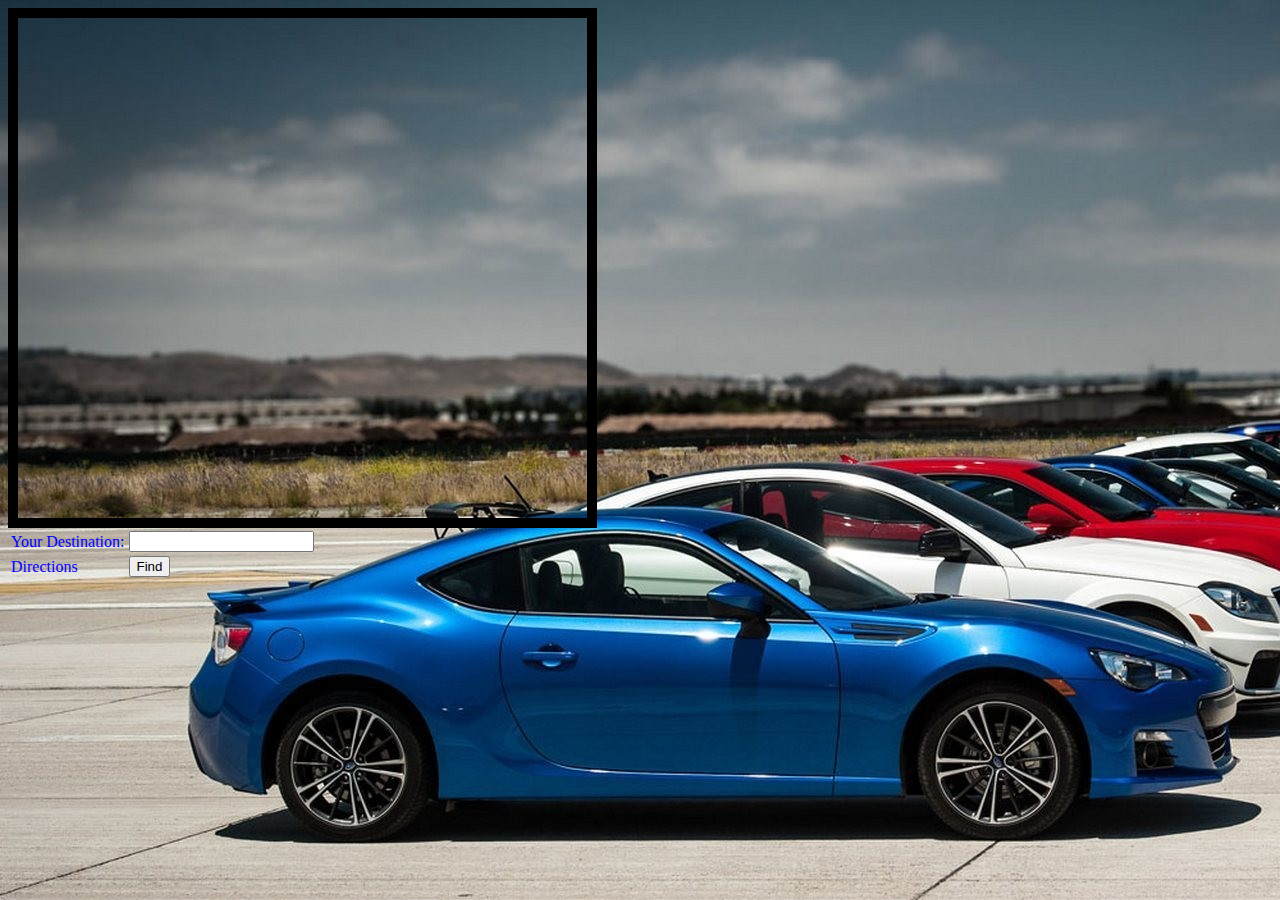
<file: carcost.html>
﻿<!DOCTYPE html>
<html xmlns="http://www.w3.org/1999/xhtml">
<head>
    <script src="http://maps.google.com/maps/api/js?sensor=false&libraries=geometry"></script>
    <script type="text/javascript" src="scripts/gps2.js"></script>
    <title></title>
</head>
<body onload="checkWorkerSupport();">
    <link rel="stylesheet" type="text/css" href="maincssfile.css"/>
    <link rel="stylesheet" type="text/css" href="gps.css"/>
    
    <div id="warpper">
        <div id="mapContainer"></div>
          <div id="routes">
             <span id="panel"></span>
         </div>
    </div>

    <table id="clear">

        <tr>
            <td><label for="where">Your Destination:</label></td>
            <td><input type="text" id="where" name="where" /></td>
        </tr>

        <tr>
            <td><label for="directions">Directions</label></td>
            <td><input type="button" id="find" value="Find" onclick="find();" /></td>
        </tr>

    </table>
    
    <span id="distance_road"></span><br />
    <span id="distance_cost"></span>
    <br />
    <input type="button" style="visibility:hidden" id="approve" value="Approve" onclick="approve()" />
    <input type= "button" style="visibility:hidden" id="notapprove" value="Rent diffrent car" onclick="notapprove()"/>


</body>
</html>
</file>
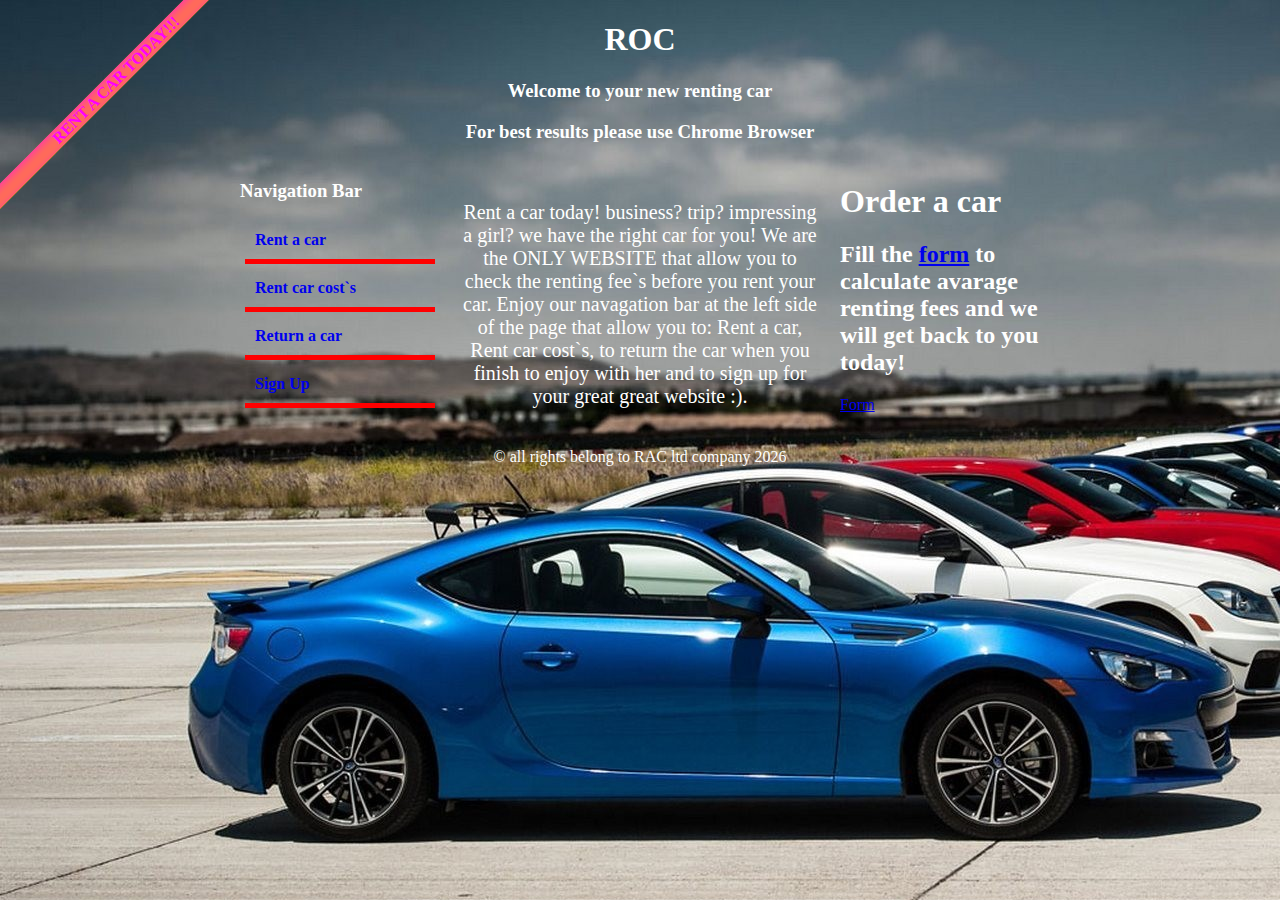
<file: mainpage.html>
﻿<!DOCTYPE html>
<html xmlns="http://www.w3.org/1999/xhtml">
<head>
    <title></title>
</head>
<body>
    <link rel="stylesheet" type="text/css" href="maincssfile.css"/>
    <link rel="stylesheet" type="text/css" href="mainpagecss.css"/>
 
    <div id="warpper">

        <hgroup>
           <h1>ROC</h1>
           <h3>Welcome to your new renting car</h3>
            <h3>For best results please use Chrome Browser</h3>
           <h4 id="righttitle">RENT A CAR TODAY!!!</h4>
        </hgroup>
          <nav class="navs">
              <h3>Navigation Bar</h3>
              <a href="usernamevalidation.html">Rent a car</a>
              <a href="carcost.html">Rent car cost`s</a>
              <a href="returncar.html">Return a car</a>
              <a href="signup.html">Sign Up</a>      
          </nav>

            <section>
                <article>
                    <p>Rent a car today! business? trip? impressing a girl? we have the right car for you!
                        We are the ONLY WEBSITE that allow you to check the renting fee`s before you rent your car.
                        Enjoy our navagation bar at the left side of the page that allow you to: Rent a car, Rent
                        car cost`s, to return the car when you finish to enjoy with her and to sign up for your 
                        great great website :).
                    </p>
                </article>
            </section>

        <aside>
            <h1>Order a car</h1>
            <h2>Fill the <a href="signup.html">form</a> to calculate avarage renting fees and we will get back to you today!</h2>
            <a href="signup.html">Form</a>
        </aside>

    <footer id="footer">
            &copy; all rights belong to RAC ltd company <span id="tdate"></span>
    </footer>
        
    </div>
    <script type="text/ecmascript" src="scripts/mainpagejs.js"></script>
</body>
</html>
</file>
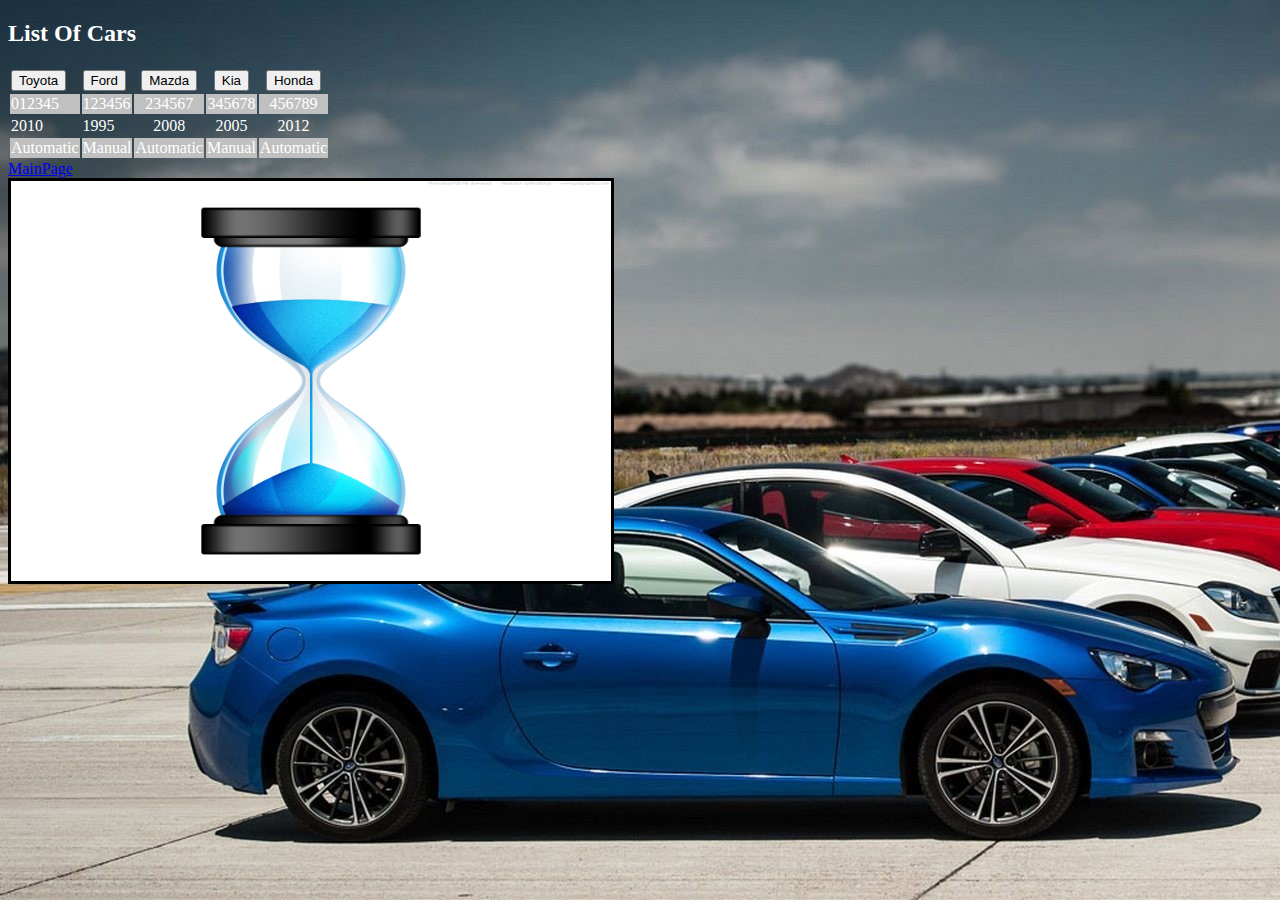
<file: rentacar.html>
﻿<!DOCTYPE html>
<html xmlns="http://www.w3.org/1999/xhtml">
<head>
    <title></title>
    <script src="scripts/rentacarcanvas.js" type="text/javascript"></script>
</head>
<body>
    <link rel="stylesheet" type="text/css" href="maincssfile.css"/>
    <link rel="stylesheet" type="text/css" href="rentacar.css"/>
   
    <div id="warpper">
    <h2>List Of Cars</h2>
    
    <div>

        <table id="table">
            <tr>
                <td><input type="button" id="Button1" value="Toyota" onclick="toyota();"/></td>
                <td><input type="button" id="Button2" value="Ford" onclick="ford();"/></td>
                <td><input type="button" id="Button3" value="Mazda" onclick="mazda();"/></td>
                <td><input type="button" id="Button4" value="Kia" onclick="kia();"/></td>
                <td><input type="button" id="Button5" value="Honda" onclick="honda();"/></td>
            </tr>

           <tr>
               <td><span id="numbert"></span></td>
               <td><span id="numberf"></span></td>
               <td><span id="numberm"></span></td>
               <td><span id="numberk"></span></td>
               <td><span id="numberh"></span></td>
           </tr>

           <tr>
               <td><span id="modelt"></span></td>
               <td><span id="modelf"></span></td>
               <td><span id="modelm"></span></td>
               <td><span id="modelk"></span></td>
               <td><span id="modelh"></span></td>
           </tr>

           <tr>
               <td><span id="geart"></span></td>
               <td><span id="gearf"></span></td>
               <td><span id="gearm"></span></td>
               <td><span id="geark"></span></td>
               <td><span id="gearh"></span></td>
           </tr>
        </table>
        <a href="mainpage.html">MainPage</a>
    </div>

    <div>
         <canvas id="myCanvas" height="400" width="600" style="border:3px solid black">Please update your browser to able to see the car picture presentation</canvas>
   </div>



</div>
    <script src="scripts/rentacar.js" type="text/javascript"></script>  
</body>
</html>
</file>
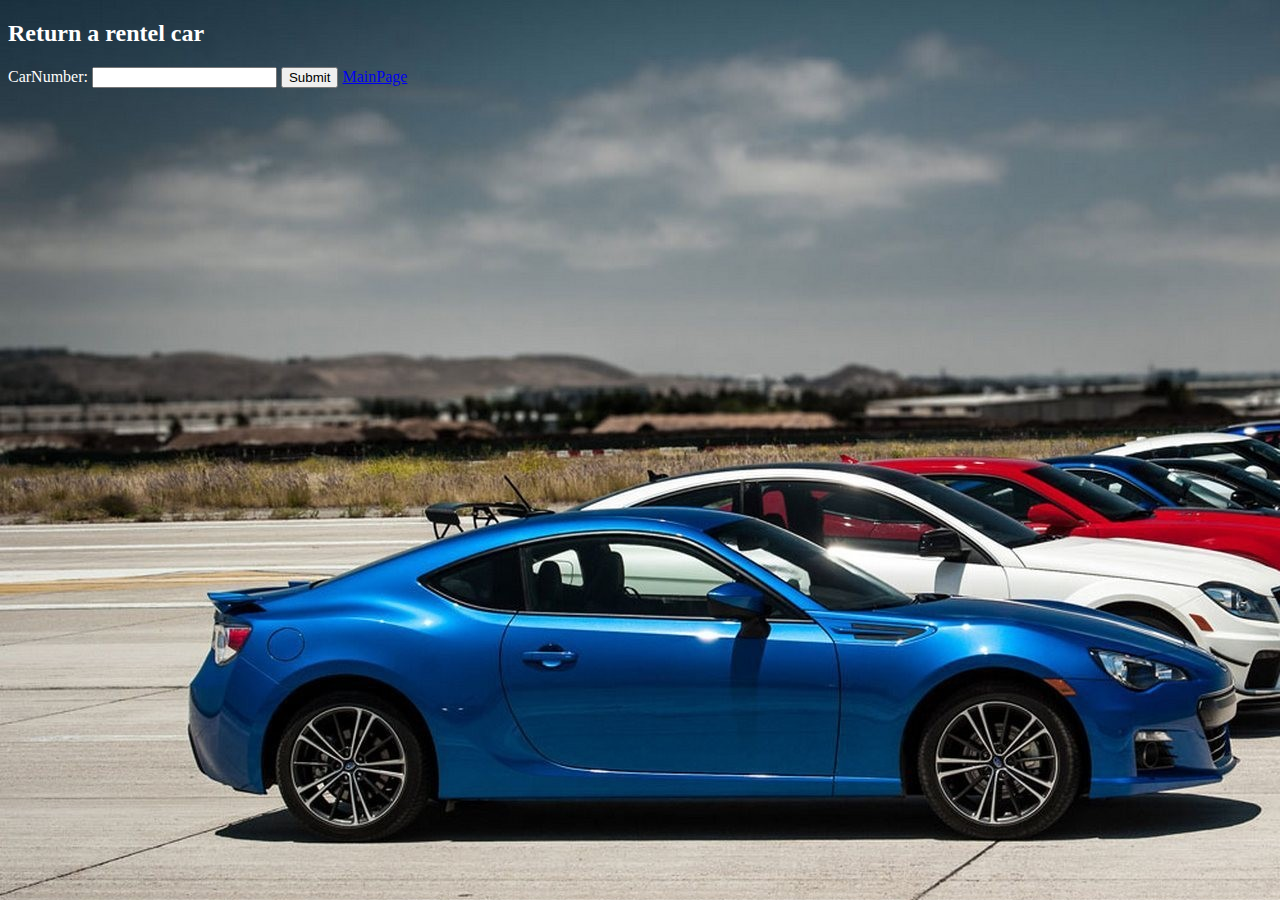
<file: returncar.html>
﻿<!DOCTYPE html>
<html xmlns="http://www.w3.org/1999/xhtml">
<head>
    <title></title>
    <script src="scripts/returncar.js" type="text/javascript"></script>
</head>
<body>
    <link rel="stylesheet" type="text/css" href="maincssfile.css"/>
    <h2>Return a rentel car</h2>
    <label for="carnumber">CarNumber:</label>
    <input type="number" name="carnumber" id="carnumber"/>
    <input type="button" id="returncar" value="Submit" onclick="returncar();"/>
    <a href="mainpage.html">MainPage</a><br />
    <span id="wrongnumber"></span>

</body>
</html>
</file>
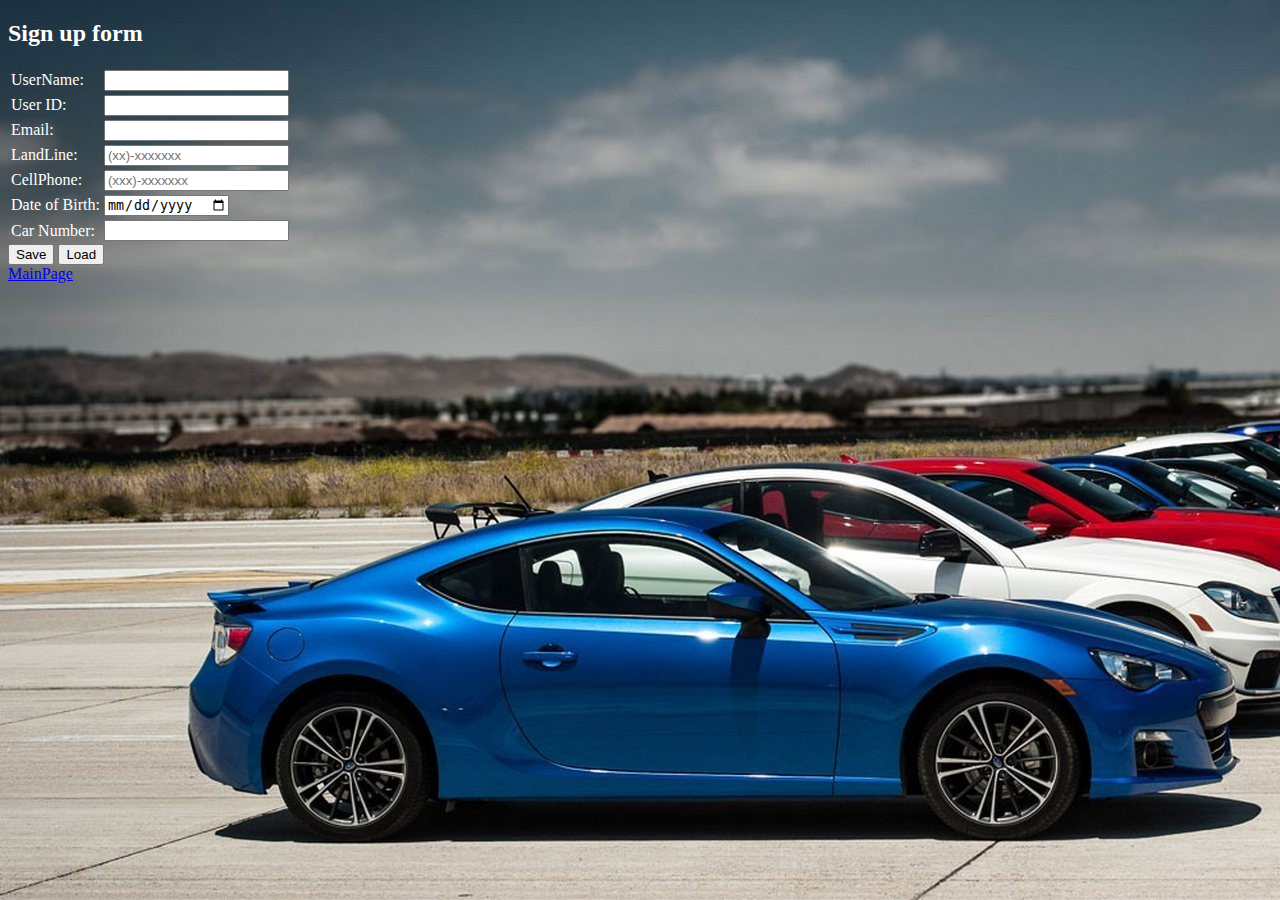
<file: signup.html>
﻿<!DOCTYPE html>
<html xmlns="http://www.w3.org/1999/xhtml">
<head>
    <title></title>
    <script src="http://code.jquery.com/jquery-1.9.1.min.js"></script>
</head>
<body>
    <link rel="stylesheet" type="text/css" href="maincssfile.css"/>
    <h2>Sign up form</h2>
    <form id="signup">
        <table>

            <tr>
                <td><label for="user">UserName:</label></td>
                <td><input type="text" id="username" name="user" required="required"/></td>
            </tr>

            <tr>
                <td><label for="userid">User ID:</label></td>
                <td><input type="number" id="userid" name="userid" required="required"/></td>
            </tr>

            <tr>
                <td><label for="useremail">Email:</label></td>
                <td><input type="email" id="useremail" name="useremail" required="required"/></td>
            </tr>

            <tr>
                <td><label for="userphone">LandLine:</label></td>
                <td><input type="tel" id="landline" name="userphone" placeholder="(xx)-xxxxxxx" pattern="[0-9]{2}[0-9]{7}" required="required"/></td>
            </tr>

            <tr>
                <td><label for="usercell">CellPhone:</label></td>
                <td><input type="tel" id="cellphone" name="usercell" placeholder="(xxx)-xxxxxxx" pattern="[0-9]{3}[0-9]{7}" required="required"/></td>
            </tr>

            <tr>
                <td><label for="userbirth">Date of Birth:</label></td>
                <td><input type="date" id="birth" name="userbirth" required="required" /></td>
            </tr>

            <tr>
                <td><label for="carnumber">Car Number:</label></td>
                <td><input type="number" id="carid" name="carnumber" required="required"/></td>
            </tr>

        </table>
        
        <label><input type="submit" value="Save" onclick="save();" onsubmit="mainpage.html"/></label>
        <label><input type="button" value="Load" onclick="loadUserDetalis();"/></label>
    </form>
    <a href="mainpage.html">MainPage</a>
    <span id="smassage"></span>
    <script type="text/javascript" src="scripts/signupjs.js"></script>

</body>
</html>
</file>
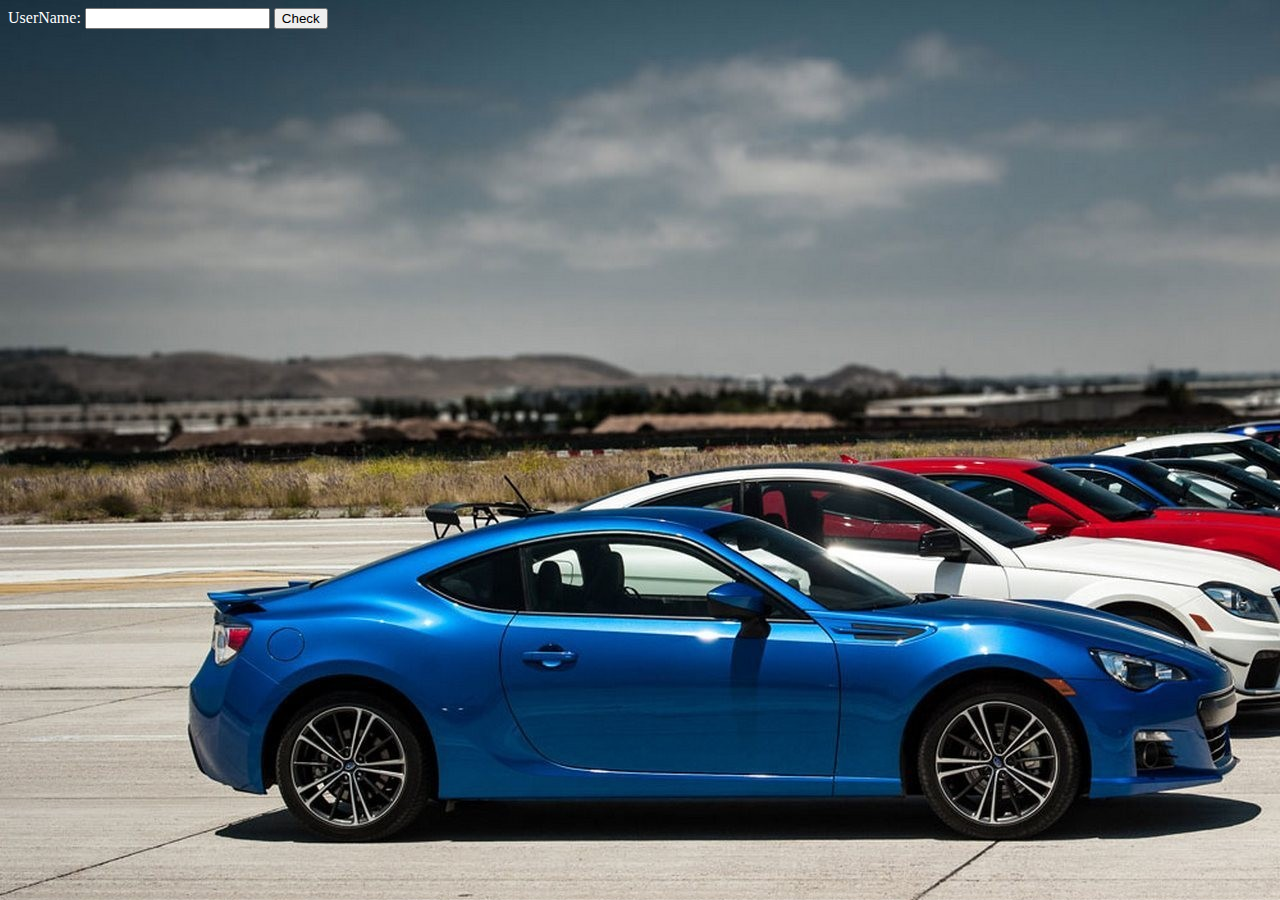
<file: usernamevalidation.html>
﻿<!DOCTYPE html>
<html xmlns="http://www.w3.org/1999/xhtml">
<head>
    <title></title>
    <script src="scripts/usernamevalidation.js" type="text/javascript"></script>
</head>
<body>
    <link rel="stylesheet" type="text/css" href="maincssfile.css"/>
    <label for="user">UserName:</label>
    <input type="text" id="username" name="user"/>
    <input type="button" id="usercheck" value="Check" onclick="username();"/>
    <span id="test"></span>

</body>
</html>
</file>
<file: maincssfile.css>
﻿body {
    background-image:url(images/background1.jpg);
    color:white;
}

a:visited {
    color:aqua;
}
</file>
<file: gps.css>
﻿body {
    color:blue;
}

#warpper {
width:100%;
margin:auto;
}

#mapContainer {
    height:500px;
    width:45%;
    border:10px solid black;
    float:left;
}

#routes {
    width:50%;
    background-color:white;
    float:left;
}

#clear {
    clear:both;
    }
</file>
<file: mainpagecss.css>
﻿hgroup {
    text-align:center;
}

#righttitle {
    color:fuchsia;
    background-color:orange;
    box-shadow:2px 2px 20px inset;
    -webkit-transform:rotate(-45deg);
    -moz-transform:rotate(-45deg);
    -ms-transform:rotate(-45deg);
    position:absolute;
    top:50px;
    left:-120px;
    padding:0px 150px;
    text-align:center;
}

#warpper {
    width:800px;
    margin:auto;
}

nav{
    width:25%;
   float:left;
}

    nav a {
        display:block;
        border-bottom:5px solid red;
        padding: 10px;
        text-decoration:none;
        font-weight:bold;
        margin: 5px;
    }

        nav a:hover {
            color:white;
            background-color:yellowgreen;
            text-decoration:underline;
        }

section {
    width:50%;
    float:left;
}

article {
    font-size:20px;
    margin: 10px;
    padding: 10px;
    text-align:center;
}

aside {
    width:25%;
    float:left;
}

footer {
    clear:both;
    text-align:center;
}
</file>
<file: rentacar.css>
﻿#warpper {
width:100%;
margin:auto; 
}

   table
        {
            font-family: Calibri;	
        }      
       
        thead th:first-child
        {
            width: 100px;
           
        }
        
        thead th:nth-child(2)
        {
            width: 200px;
        }
        
        thead tr
        {
            background-color: Silver;
        }
        
        tbody tr:nth-of-type(even)	
        {
            background-color: Silver;
        }
        
        tbody td:nth-child(n+3)
        {
            text-align: center;	
        }      
        
        thead th:nth-child(-n+2), tbody th
        {
            text-align: left;
        }
</file>
